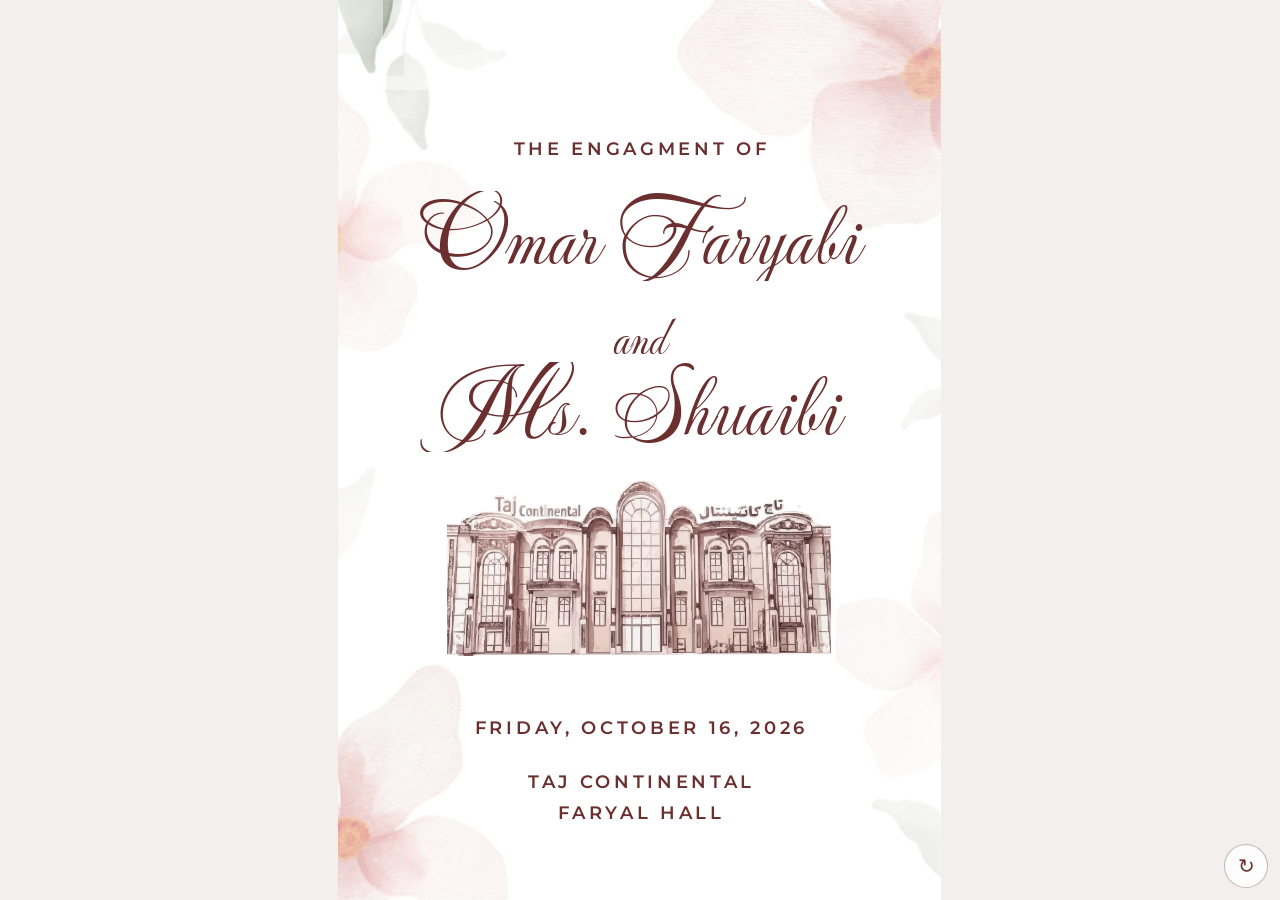
<file: engagement-site-lite/index.html>
<!DOCTYPE html>
<html lang="en">
<head>
<meta charset="UTF-8">
<meta name="viewport" content="width=device-width, initial-scale=1, viewport-fit=cover">
<meta name="description" content="Engagement invitation of Omar Faryabi and Ms. Shuaibi, Friday, October 16, 2026, Taj Continental, Faryal Hall">
<title>The Engagment of Omar Faryabi and Ms. Shuaibi</title>
<link rel="preconnect" href="https://fonts.googleapis.com">
<link rel="preconnect" href="https://fonts.gstatic.com" crossorigin>
<link href="https://fonts.googleapis.com/css2?family=Mea+Culpa&family=Montserrat:wght@600&display=swap" rel="stylesheet">
<link rel="stylesheet" href="style.css">
</head>
<body>
<main class="card play" id="card">
  <img class="fl" alt="" aria-hidden="true" src="images/flower-1.webp" style="left:0.000%;top:0.000%;width:10.970%;transform-origin:0% 0%;--a:2.1;--t:5.5s;--dl:-0.0s"/>
  <img class="fl" alt="" aria-hidden="true" src="images/flower-2.webp" style="left:7.388%;top:0.000%;width:20.896%;transform-origin:50% 0%;--a:2.1;--t:6.2s;--dl:-1.3s"/>
  <img class="fl" alt="" aria-hidden="true" src="images/flower-3.webp" style="left:55.746%;top:0.000%;width:44.254%;transform-origin:100% 0%;--a:1.2;--t:6.9s;--dl:-2.6s"/>
  <img class="fl" alt="" aria-hidden="true" src="images/flower-4.webp" style="left:0.000%;top:10.000%;width:23.582%;transform-origin:0% 50%;--a:1.2;--t:7.6s;--dl:-3.9s"/>
  <img class="fl" alt="" aria-hidden="true" src="images/flower-5.webp" style="left:93.284%;top:34.500%;width:6.716%;transform-origin:100% 50%;--a:2.1;--t:8.3s;--dl:-5.2s"/>
  <img class="fl" alt="" aria-hidden="true" src="images/flower-6.webp" style="left:92.836%;top:42.750%;width:7.164%;transform-origin:100% 50%;--a:2.1;--t:9.0s;--dl:-6.5s"/>
  <img class="fl" alt="" aria-hidden="true" src="images/flower-7.webp" style="left:0.000%;top:51.600%;width:6.567%;transform-origin:0% 50%;--a:2.1;--t:9.7s;--dl:-7.8s"/>
  <img class="fl" alt="" aria-hidden="true" src="images/flower-8.webp" style="left:82.090%;top:56.600%;width:17.910%;transform-origin:100% 50%;--a:1.2;--t:10.4s;--dl:-9.1s"/>
  <img class="fl" alt="" aria-hidden="true" src="images/flower-9.webp" style="left:0.000%;top:73.550%;width:28.657%;transform-origin:0% 100%;--a:1.2;--t:11.1s;--dl:-10.4s"/>
  <img class="fl" alt="" aria-hidden="true" src="images/flower-10.webp" style="left:87.985%;top:88.500%;width:12.015%;transform-origin:100% 50%;--a:2.1;--t:11.8s;--dl:-11.7s"/>
  <span class="petal" style="--s:7cqw;--x:12%;--t:19s;--d:4s"></span>
  <span class="petal" style="--s:5cqw;--x:38%;--t:23s;--d:9s"></span>
  <span class="petal" style="--s:6cqw;--x:62%;--t:21s;--d:2s"></span>
  <span class="petal" style="--s:4.5cqw;--x:84%;--t:25s;--d:12s"></span>
  <span class="petal" style="--s:5.5cqw;--x:50%;--t:27s;--d:16s"></span>
  <p class="kicker">The Engagment of</p>
  <h1 class="name name-1">Omar Faryabi</h1>
  <p class="and">and</p>
  <h2 class="name name-2">Ms. Shuaibi</h2>
  <div class="venue-img" role="img" aria-label="Taj Continental hall building">
    <img class="bld bld-sketch" src="images/building-sketch.webp" alt="">
    <img class="bld bld-color" src="images/building.webp" alt="">
  </div>
  <p class="date">Friday, October 16, 2026</p>
  <p class="venue">Taj Continental<br>Faryal Hall</p>
</main>
<button class="replay" id="replay" type="button" aria-label="Replay animation">&#8635;</button>
<script src="script.js" defer></script>
</body>
</html>
</file>
<file: engagement-site-lite/style.css>
:root{--page:#f3efee;--ink:#6b2f2f;--script:"Mea Culpa","Brush Script MT",cursive;--sans:"Montserrat",system-ui,sans-serif;
  box-sizing:border-box;padding-top:env(safe-area-inset-top,0px);padding-bottom:env(safe-area-inset-bottom,0px)}
*{box-sizing:border-box;margin:0;padding:0}
html,body{background:var(--page);min-height:100%}
body{display:flex;justify-content:center}
.card{position:relative;container-type:inline-size;width:min(100vw,calc(100vh*1340/1999));aspect-ratio:1340/1999;
  background:#fff;overflow:hidden;color:var(--ink);text-align:center}
.card>*{position:absolute;left:0;right:0;margin:0}
.fl{right:auto;height:auto;display:block;pointer-events:none;will-change:transform}

.kicker,.date,.venue{font-family:var(--sans);font-weight:600;text-transform:uppercase;font-size:3.05cqw;letter-spacing:.2em;padding-left:.2em}
.kicker{top:15.2%}.date{top:79.6%}.venue{top:85.2%;line-height:5.1cqw}
.name,.and{font-family:var(--script);font-weight:400;line-height:1}
.name{font-size:15cqw;padding:0 3cqw;
  -webkit-mask-image:linear-gradient(100deg,#000 45%,transparent 60%);mask-image:linear-gradient(100deg,#000 45%,transparent 60%);
  -webkit-mask-size:250% 100%;mask-size:250% 100%;-webkit-mask-position:0 0;mask-position:0 0;-webkit-mask-repeat:no-repeat;mask-repeat:no-repeat}
.name-1{top:21.2%}.and{font-size:9cqw;top:34.4%}.name-2{top:40.2%}
.venue-img{left:18.1%;right:auto;top:53.4%;width:63.7%;aspect-ratio:739/337}
.bld{position:absolute;inset:0;width:100%;height:100%;display:block;
  -webkit-mask-image:linear-gradient(100deg,#000 45%,transparent 60%);mask-image:linear-gradient(100deg,#000 45%,transparent 60%);
  -webkit-mask-size:250% 100%;mask-size:250% 100%;-webkit-mask-repeat:no-repeat;mask-repeat:no-repeat;-webkit-mask-position:0 0;mask-position:0 0}
.bld-sketch{opacity:0}

/* drifting petals */
.petal{width:var(--s);height:calc(var(--s)*.7);left:var(--x);top:-8%;right:auto;border-radius:60% 40% 55% 45%;
  background:radial-gradient(ellipse at 40% 40%,#fbe3e3,#f0c4c6 70%,rgba(240,196,198,0));opacity:0;pointer-events:none}

/* ---------- entrance sequence: flowers, then text, then the building is drawn ---------- */
.card.play .fl{animation:flIn .8s ease-out both,wind calc(var(--t)*.5) ease-in-out var(--dl) infinite}
.card.play .kicker{animation:kick .9s cubic-bezier(.2,.7,.2,1) .1s both}
.card.play .name-1{animation:write 1.2s cubic-bezier(.45,.05,.3,1) .45s both}
.card.play .and{animation:pop .6s cubic-bezier(.2,.8,.2,1) 1.4s both}
.card.play .name-2{animation:write 1.2s cubic-bezier(.45,.05,.3,1) 1.6s both}
.card.play .date{animation:fadeUp .7s ease-out 2.6s both}
.card.play .venue{animation:fadeUp .7s ease-out 2.85s both}
.card.play .bld-sketch{animation:sketch 2.3s cubic-bezier(.45,.05,.3,1) 2.4s both}
.card.play .bld-color{animation:paint 1.8s cubic-bezier(.45,.05,.3,1) 3.1s both}
.fl:nth-of-type(-n+2){--a:1.3!important}
.fl:nth-of-type(3){--a:.75!important}
.card::after{content:"";position:absolute;inset:0;pointer-events:none;opacity:0;background:linear-gradient(105deg,transparent 38%,rgba(255,214,196,.5) 50%,transparent 62%)}
.card.play::after{animation:sheen 1.6s ease-in-out 4.5s both}
.card.play .petal{animation:fall var(--t) linear var(--d) infinite}
@keyframes flIn{from{opacity:0}}
@keyframes wind{0%{transform:translateX(calc(var(--a)*-.3cqw)) rotate(calc(var(--a)*-1.4deg)) skewX(calc(var(--a)*-1.2deg))}
  25%{transform:translateX(calc(var(--a)*.7cqw)) rotate(calc(var(--a)*2.2deg)) skewX(calc(var(--a)*1.4deg))}
  42%{transform:translateX(calc(var(--a)*.2cqw)) rotate(calc(var(--a)*.4deg)) skewX(0deg)}
  70%{transform:translateX(calc(var(--a)*.9cqw)) rotate(calc(var(--a)*2.8deg)) skewX(calc(var(--a)*1.8deg))}
  100%{transform:translateX(calc(var(--a)*-.3cqw)) rotate(calc(var(--a)*-1.4deg)) skewX(calc(var(--a)*-1.2deg))}}
@keyframes sheen{0%{opacity:0;transform:translateX(-70%)}30%{opacity:1}100%{opacity:0;transform:translateX(70%)}}
@keyframes sketch{0%{opacity:1;-webkit-mask-position:100% 0;mask-position:100% 0}65%{opacity:1;-webkit-mask-position:0 0;mask-position:0 0}100%{opacity:0;-webkit-mask-position:0 0;mask-position:0 0}}
@keyframes paint{from{opacity:.5;-webkit-mask-position:100% 0;mask-position:100% 0;filter:blur(3px)}}
@keyframes kick{from{opacity:0;letter-spacing:.55em;filter:blur(4px)}}
@keyframes write{from{-webkit-mask-position:100% 0;mask-position:100% 0;filter:blur(5px);opacity:.4}}
@keyframes pop{from{opacity:0;transform:scale(.6) translateY(1.5cqw)}}
@keyframes fadeUp{from{opacity:0;transform:translateY(2cqw);filter:blur(3px)}}
@keyframes fall{0%{opacity:0;transform:translate(0,0) rotate(0)}10%{opacity:.55}50%{transform:translate(-14cqw,60cqw) rotate(140deg)}
  90%{opacity:.4}100%{opacity:0;transform:translate(-30cqw,125cqw) rotate(300deg)}}

.replay{position:fixed;right:max(12px,env(safe-area-inset-right,0px));bottom:max(12px,env(safe-area-inset-bottom,0px));left:auto;
  width:44px;height:44px;border-radius:50%;border:1px solid rgba(107,47,47,.35);background:rgba(255,255,255,.85);color:var(--ink);
  font-size:20px;cursor:pointer;z-index:5}
.replay:focus-visible{outline:2px solid var(--ink);outline-offset:3px}
@media (prefers-reduced-motion:reduce){.card.play *{animation:none!important}.petal{display:none}}
</file>
